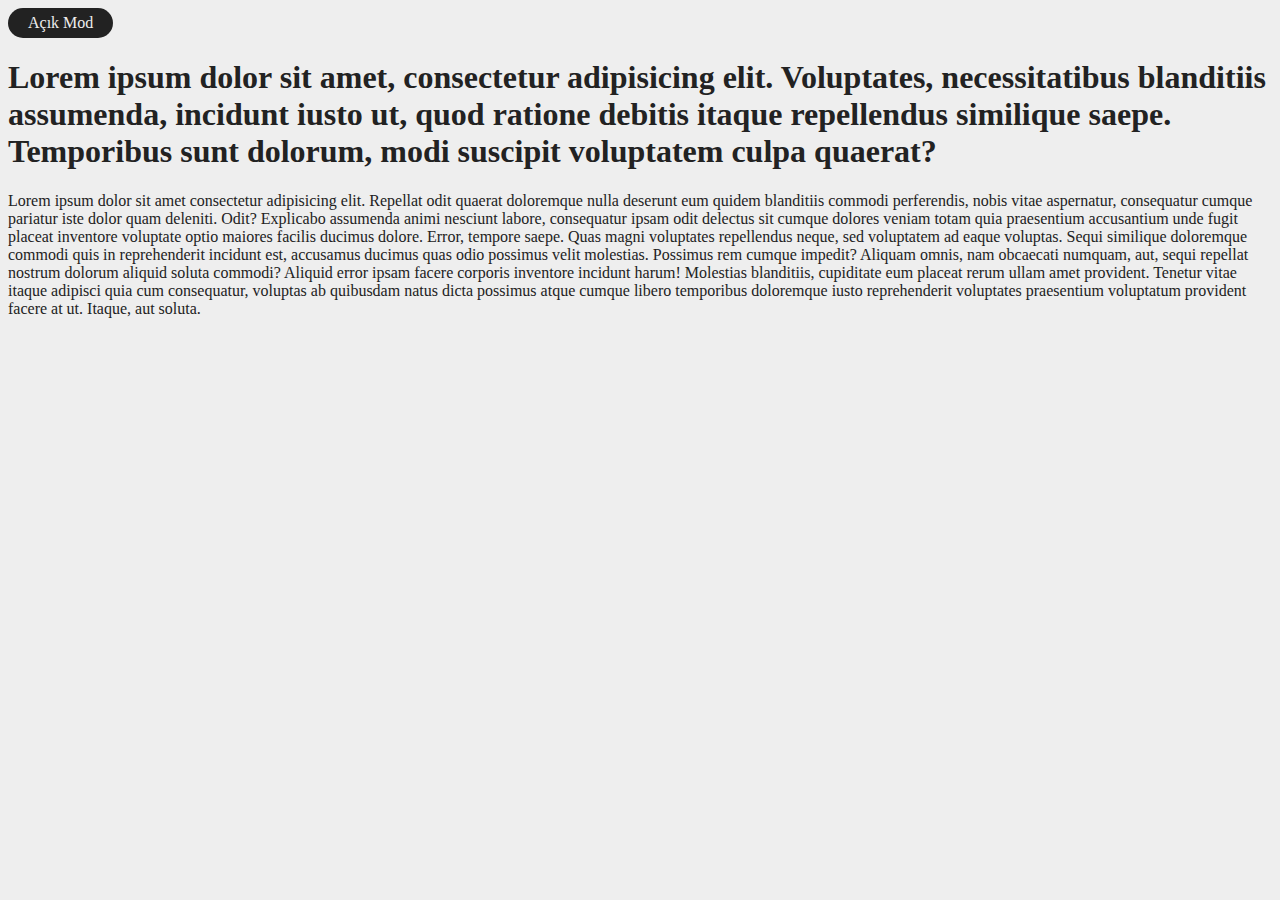
<file: index.html>
<!DOCTYPE html>
<html lang="en">
<head>
    <meta charset="UTF-8">
    <meta http-equiv="X-UA-Compatible" content="IE=edge">
    <meta name="viewport" content="width=device-width, initial-scale=1.0">
    <title>Dark Checkbox</title>
    <link rel="stylesheet" href="style.css">
</head>
<body>
    <label class="mode-control">
        <input id="mode-btn" type="checkbox">
        <span id="Koyu">Koyu Mod</span>
        <span id="Acik">Açık Mod</span>
    </label>
    <h1>Lorem ipsum dolor sit amet, consectetur adipisicing elit. Voluptates, necessitatibus blanditiis assumenda, incidunt iusto ut, quod ratione debitis itaque repellendus similique saepe. Temporibus sunt dolorum, modi suscipit voluptatem culpa quaerat?</h1>
    <p>Lorem ipsum dolor sit amet consectetur adipisicing elit. Repellat odit quaerat doloremque nulla deserunt eum quidem blanditiis commodi perferendis, nobis vitae aspernatur, consequatur cumque pariatur iste dolor quam deleniti. Odit?
    Explicabo assumenda animi nesciunt labore, consequatur ipsam odit delectus sit cumque dolores veniam totam quia praesentium accusantium unde fugit placeat inventore voluptate optio maiores facilis ducimus dolore. Error, tempore saepe.
    Quas magni voluptates repellendus neque, sed voluptatem ad eaque voluptas. Sequi similique doloremque commodi quis in reprehenderit incidunt est, accusamus ducimus quas odio possimus velit molestias. Possimus rem cumque impedit?
    Aliquam omnis, nam obcaecati numquam, aut, sequi repellat nostrum dolorum aliquid soluta commodi? Aliquid error ipsam facere corporis inventore incidunt harum! Molestias blanditiis, cupiditate eum placeat rerum ullam amet provident.
    Tenetur vitae itaque adipisci quia cum consequatur, voluptas ab quibusdam natus dicta possimus atque cumque libero temporibus doloremque iusto reprehenderit voluptates praesentium voluptatum provident facere at ut. Itaque, aut soluta.</p>
    <script src="script.js"></script>
</body>
</html>
</file>
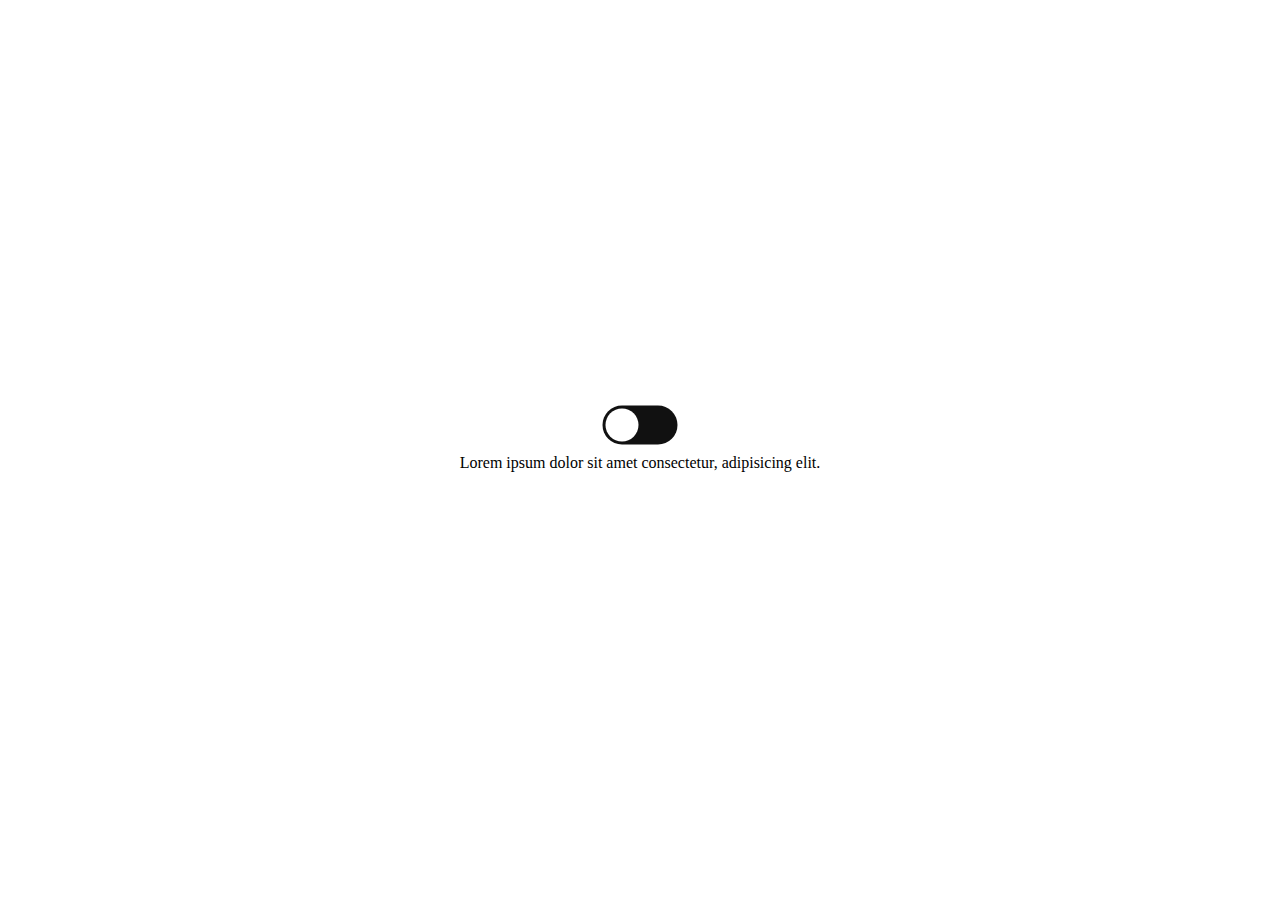
<file: index2.html>
<!DOCTYPE html>
<html lang="en">
<head>
    <meta charset="UTF-8">
    <meta http-equiv="X-UA-Compatible" content="IE=edge">
    <meta name="viewport" content="width=device-width, initial-scale=1.0">
    <link rel="stylesheet" href="style2.css">
    <title>Document</title>
</head>
<body>
    <div>
        <input type="checkbox" class="checkbox" id="checkbox">
        <label for="checkbox" class="label">
            <div class="ball"></div>
        </label>
    </div>
    <p>Lorem ipsum dolor sit amet consectetur, adipisicing elit.</p>
    <script src="script2.js"></script>
</body>
</html>
</file>
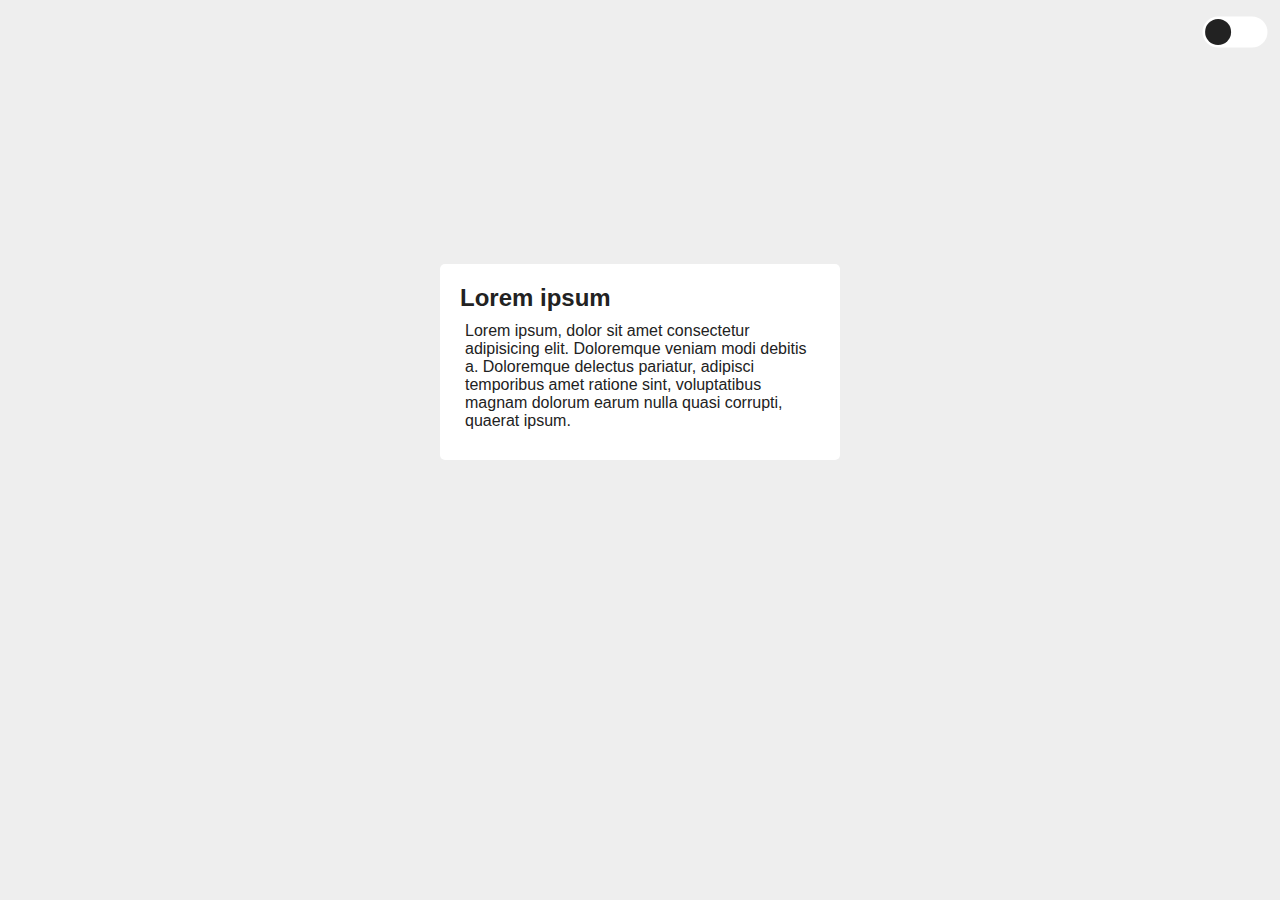
<file: index3.html>
<!DOCTYPE html>
<html lang="en">
<head>
    <meta charset="UTF-8">
    <meta http-equiv="X-UA-Compatible" content="IE=edge">
    <meta name="viewport" content="width=device-width, initial-scale=1.0">
    <link rel="stylesheet" href="style3.css">
    <title>Document</title>
</head>
<!-- <body class="dark-mode"> -->
<body>
<div class="toggler-wrap">
    <input type="checkbox" class="checkbox" id="dark-mode-toggler">
    <label for="dark-mode-toggler" class="label">
        <div class="ball"></div>
    </label>
</div>
<div class="wrap">
    <h2>Lorem ipsum</h2>
    <p>Lorem ipsum, dolor sit amet consectetur adipisicing elit. Doloremque veniam modi debitis a. Doloremque delectus pariatur, adipisci temporibus amet ratione sint, voluptatibus magnam dolorum earum nulla quasi corrupti, quaerat ipsum.</p>
</div>
    <script src="script3.js"></script>
</body>
</html>
</file>
<file: style.css>
body{
    background-color:#eee ;
    color: #222;
    transition: 0.3s all;
}
body.dark{
    background-color:#222 ;
    color: #eee;
}
.mode-control input {
    position: absolute;
    opacity: 0;
}
.mode-control span:nth-of-type(2){
    display: none;
}
.mode-control input:checked + span{
    display: none;
}
.mode-control input:checked + span +span{
    display: inline-block;
}
.mode-control span{
    display: inline-block;
    padding: 0 20px;
    line-height: 30px;
    border-radius: 30px;
    background-color: #222;
    color: #eee;
    transition: 0.3s all;
}
body.dark .mode-control span{
    background-color: #eee;
    color: #222;
}
</file>
<file: style2.css>
*{
    box-sizing: border-box;
}

body{
    display: flex;
    justify-content: center; 
    align-items: center; 
    flex-direction: column;
    height: 100vh;
    margin: 0;
    /* transition: background 0.2s linear; */
    transition: linear 0.2s;
}
body.dark{
    background-color: #292c35;
}
body.dark p{
    color: #fff;
}

.checkbox{
    opacity: 0;
    position: absolute;
}

.label{
    background-color: #111;
    display: flex;
    align-items: center;
    justify-content: space-between;
    border-radius: 50px;
    position: relative;
    padding: 5px;
    height: 26px;
    width: 50px;
    transform: scale(1.5);
}
.ball{
    background-color: #fff;
    border-radius: 50%;
    position: absolute;
    top:2px;
    left: 2px;
    height: 22px;
    width: 22px;
    /* transition: transform 0.2s linear; */
    transition: linear 0.2s;
    
}
.checkbox:checked + .label {
    background-color: #f1c40f;
}

.checkbox:checked + .label .ball{
    transform: translateX(24px);
}
</file>
<file: style3.css>
*{margin: 0; padding: 0; box-sizing: border-box;}

:root{
    --light-font-color:#222;
    --light-bg-color:#eee;
    --light-fg-color:#fff;

    --dark-font-color:#eee;
    --dark-bg-color:#181818;
    --dark-fg-color:#23242d;

    --font-color:var( --light-font-color);
    --background:var( --light-bg-color);
    --foreground:var( --light-fg-color);
}
.dark-mode{
    --font-color:var( --dark-font-color);
    --background:var( --dark-bg-color);
    --foreground:var( --dark-fg-color); 
}

body {
    font-family: -apple-system, BlinkMacSystemFont, 'Segoe UI', Roboto, Oxygen, Ubuntu, Cantarell, 'Open Sans', 'Helvetica Neue', sans-serif;
    background-color: var(--background);
}
.toggler-wrap{
    display: flex;
    justify-content: flex-end;
    padding: 20px;
}
.checkbox{
    display: none;
}
.label{
    background-color: var(--foreground);
    width: 50px;
    height: 24px;
    border-radius: 12px;
    cursor: pointer;
    display: flex;
    align-items: center;
    justify-content: space-between;
    padding: 5px;
    position: relative;
    transform: scale(1.3);
}
.ball{
    position: absolute;
    background-color: var(--font-color);
    border-radius: 10px;
    top:2px;
    left: 2px;
    height: 20px;
    width: 20px;
    /* transition: transform 0.2s linear; */
    transition: linear 0.2s;
    transform: translateX(0px);
}
.checkbox:checked + .label .ball{
    transform: translateX(24px);
}
.wrap{
    width: 400px;
    padding: 20px;
    margin: 200px auto;
    background-color: var(--foreground);
    color: var(--font-color);
    border-radius: 5px;
}
p{
    padding: 10px 5px;
}
</file>
